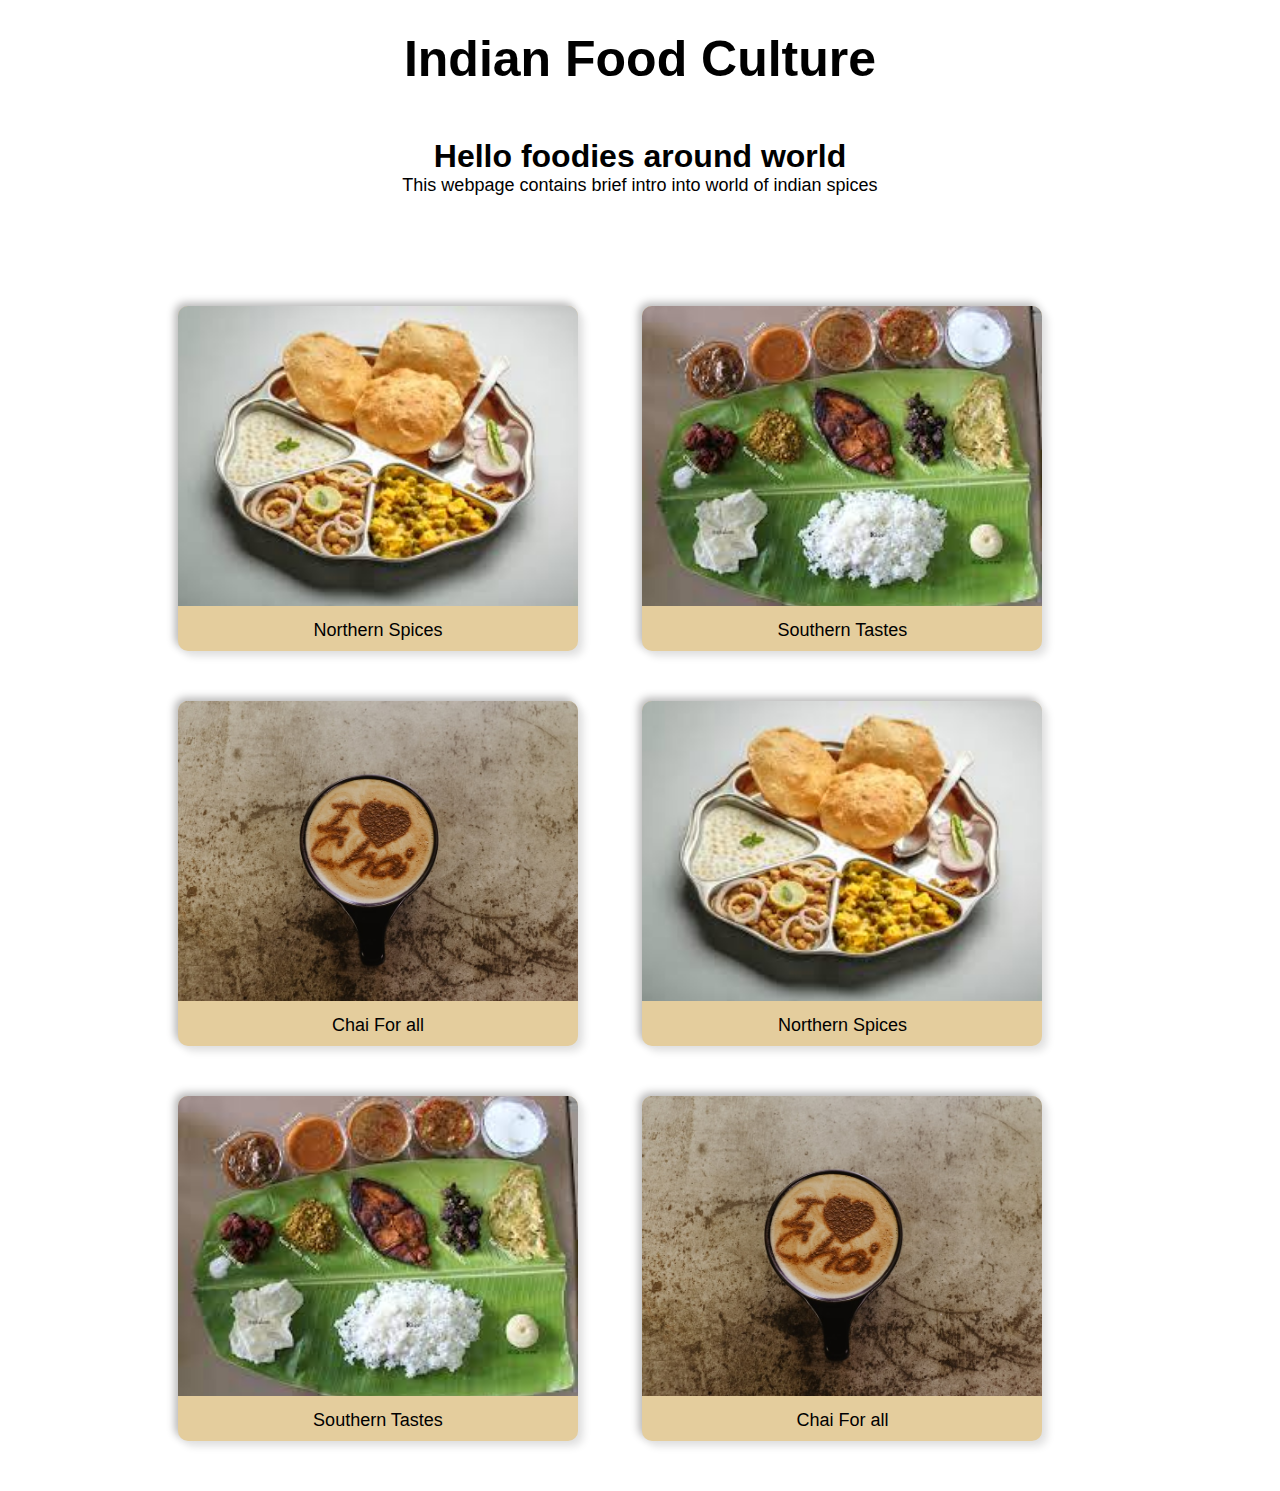
<file: index.html>
<!DOCTYPE html>
<html lang="en">
  <head>
    <meta charset="UTF-8" />
    <meta http-equiv="X-UA-Compatible" content="IE=edge" />
    <meta name="viewport" content="width=device-width, initial-scale=1.0" />
    <title>Recipe of Taste | OdinProject</title>
    <link rel="stylesheet" href="./css/style.css" />
  </head>
  <body>
    <div class="heading">
      <h1>Indian Food Culture</h1>
      <h2>Hello foodies around world</h2>
      <p>This webpage contains brief intro into world of indian spices</p>
    </div>
    <div class="content">
      <a href="pages/northSpices.html" class="world">
        <img src="images/North.jpeg" alt="tea" />
        <p>Northern Spices</p>
      </a>
      <a href="pages/southTastes.html" class="world">
        <img src="images/South.jpeg" alt="tea" />
        <p>Southern Tastes</p>
      </a>
      <a href="pages/tea.html" class="world">
        <img src="images/chai.jpeg" alt="tea" />
        <p>Chai For all</p>
      </a>

      <a href="pages/northSpices.html" class="world">
        <img src="images/North.jpeg" alt="tea" />
        <p>Northern Spices</p>
      </a>
      <a href="pages/southTastes.html" class="world">
        <img src="images/South.jpeg" alt="tea" />
        <p>Southern Tastes</p>
      </a>
      <a href="pages/tea.html" class="world">
        <img src="images/chai.jpeg" alt="tea" />
        <p>Chai For all</p>
      </a>
    </div>
  </body>
</html>
</file>
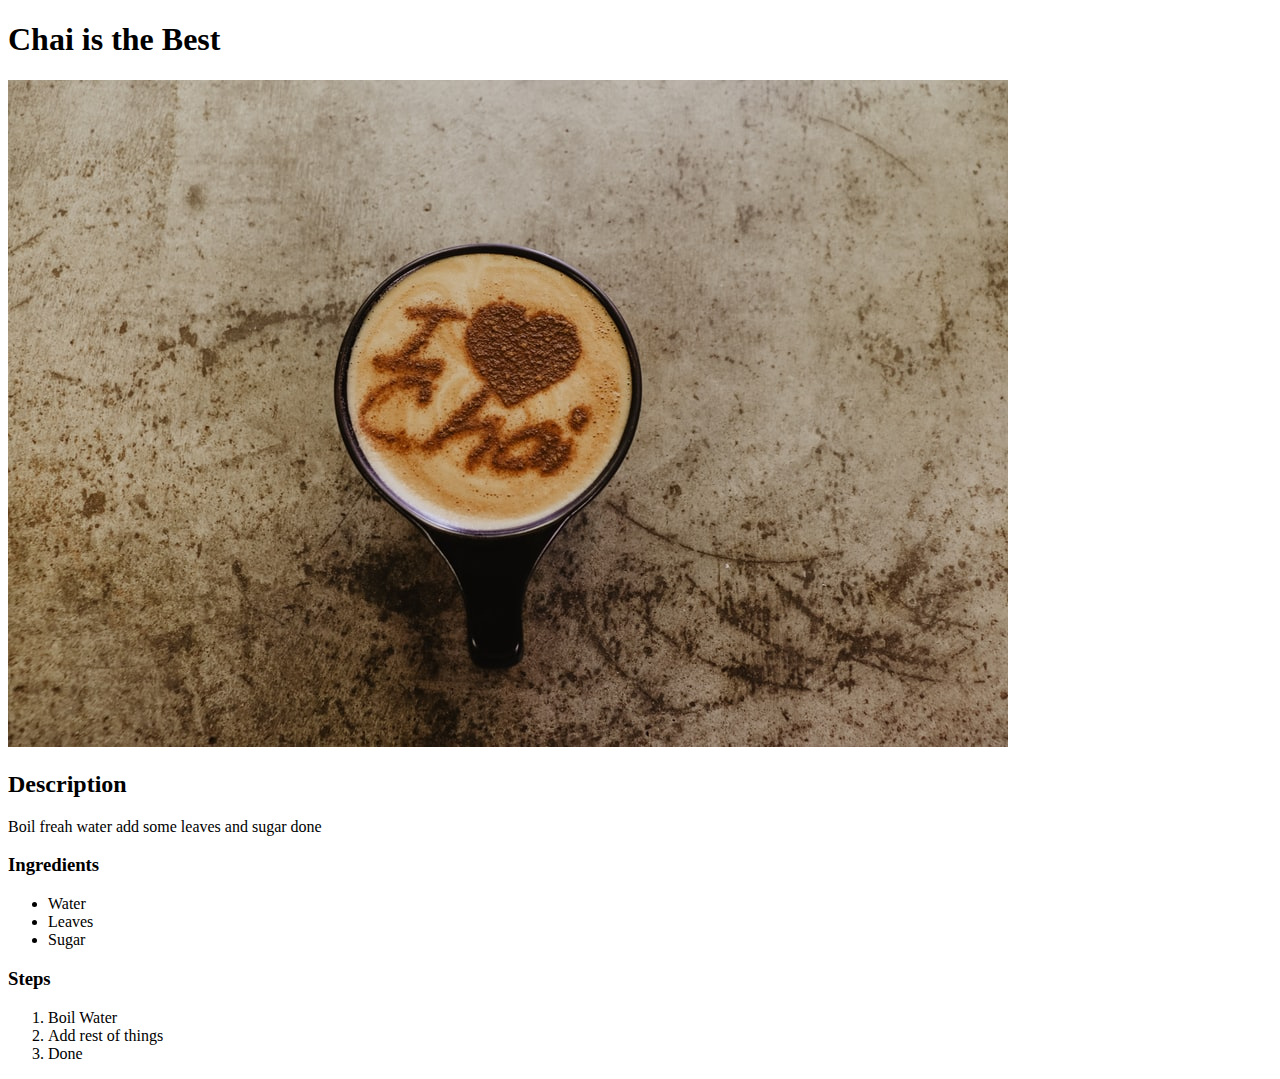
<file: tea.html>
<!DOCTYPE html>
<html lang="en">
<head>
    <meta charset="UTF-8">
    <meta http-equiv="X-UA-Compatible" content="IE=edge">
    <meta name="viewport" content="width=device-width, initial-scale=1.0">
    <title>Chai</title>
</head>
<body>
    <h1>Chai is the Best</h1>
    <img src="./images/chai.jpeg" alt="tea">
    <h2>Description</h2>
    <p>Boil freah water add some leaves and sugar done</p>
    <h3>Ingredients</h3>
    <ul>
        <li>Water</li>
        <li>Leaves</li>
        <li>Sugar</li>
    </ul>
    <h3>Steps</h3>
    <ol>
        <li>Boil Water</li>
        <li>Add rest of things</li>
        <li>Done</li>
    </ol>
</body>

</html>
</file>
<file: css/style.css>
*{
    font-family: Arial, Helvetica, sans-serif;
    
    color: black;
    margin: 0;
}
body{
    background-color: white;
}

h1{
    text-align: center;
    font-size: 50px;
    font-weight: bold;
    margin-bottom: 50px;
}
h2{
    text-align: start;
    font-size: 32px;
    text-align: center;
}
p{
    text-align: left;
    text-align: center;
    font-size: 18px;
}
.heading{
    margin: 10px;
    margin-bottom: 90px;
    padding: 20px;
}
.content{
    margin:auto;
    padding: 0 10%;
    display: inline-block;
}
.world{
    margin-left: 50px;
    margin-right: 10px;
    margin-bottom: 50px;
    width: 400px;
    height: auto;
    display: inline-block;
    background-color: rgb(228, 205, 157);
    border-radius: 10px;
    box-shadow: 5px 5px 8px rgb(224, 224, 224),-3px -3px 9px rgb(179, 178, 178) ;
}
.world p{
    font-size: 18px;
    padding: 10px;
}
.world img{
    border-radius: 10px 10px 0 0;
    width: 400px;
    height: 300px;
    object-fit: cover;
}
a{
    text-decoration: none;
}
</file>
